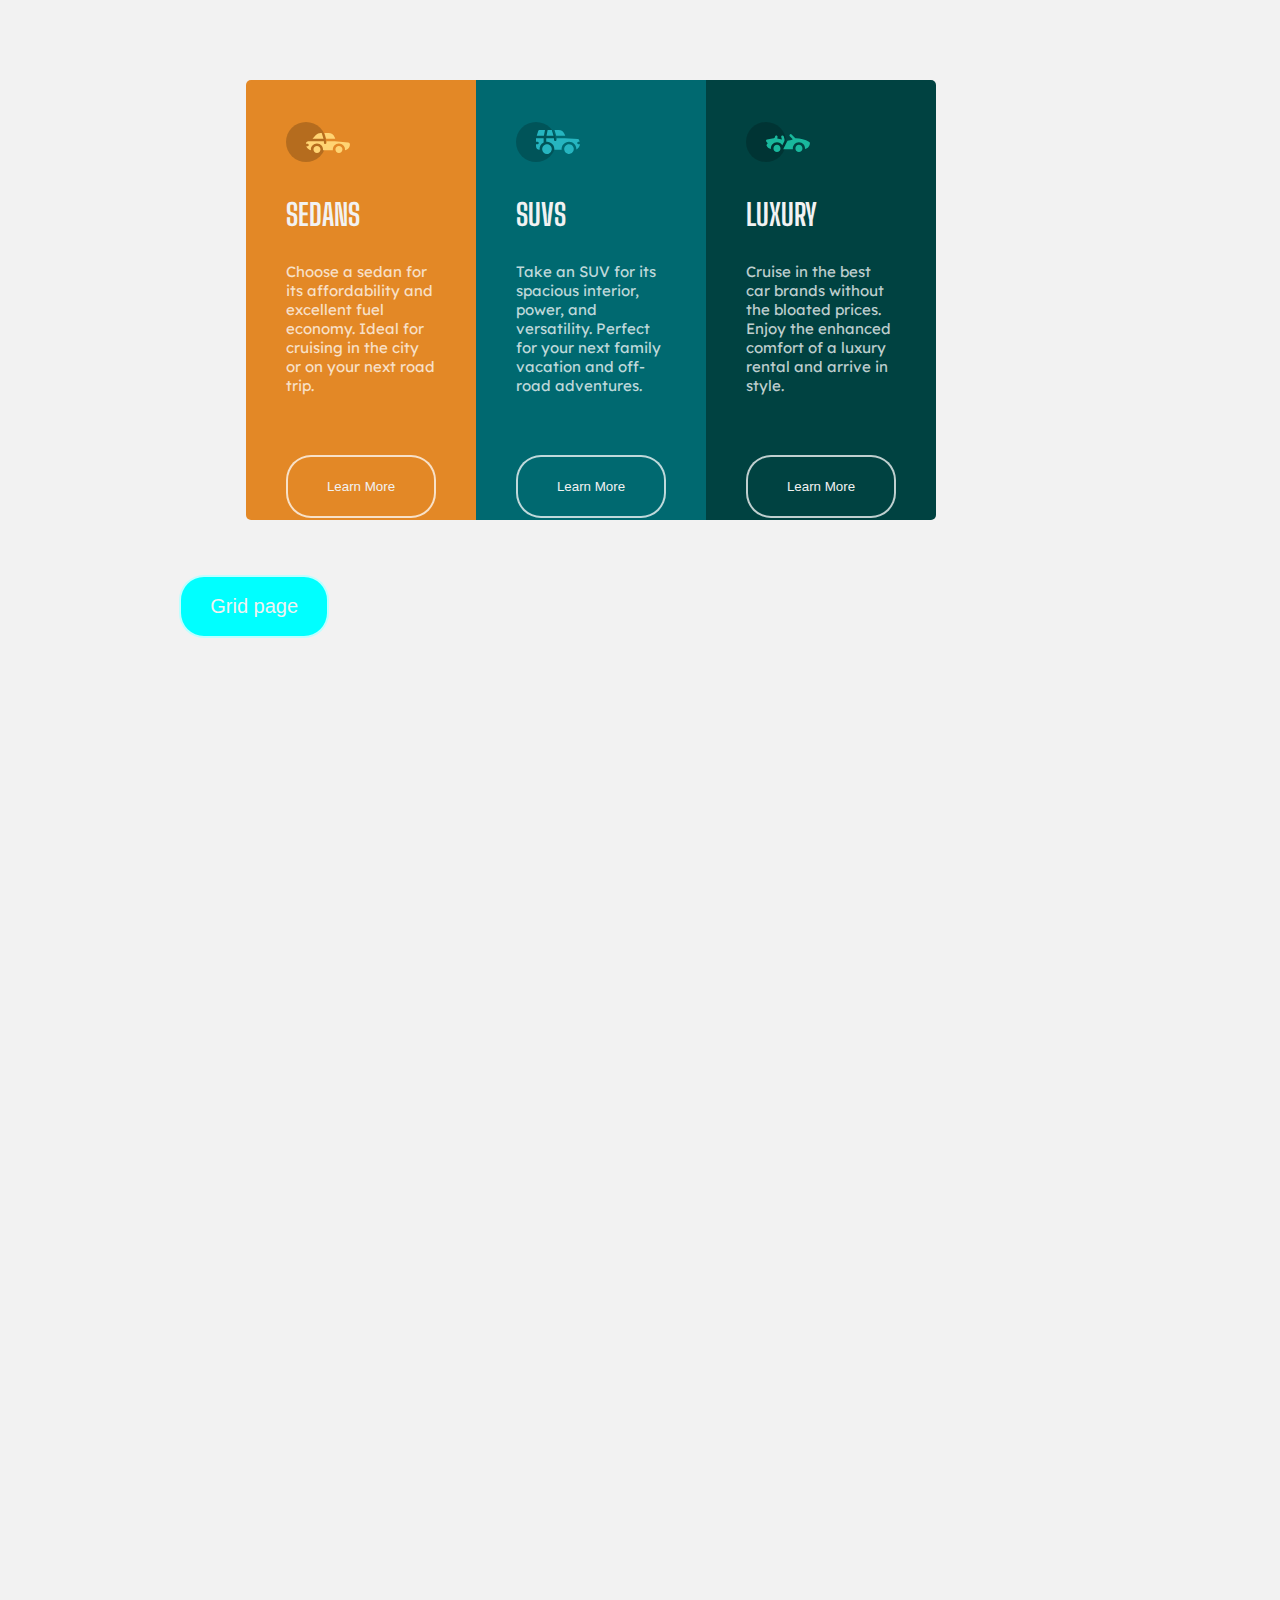
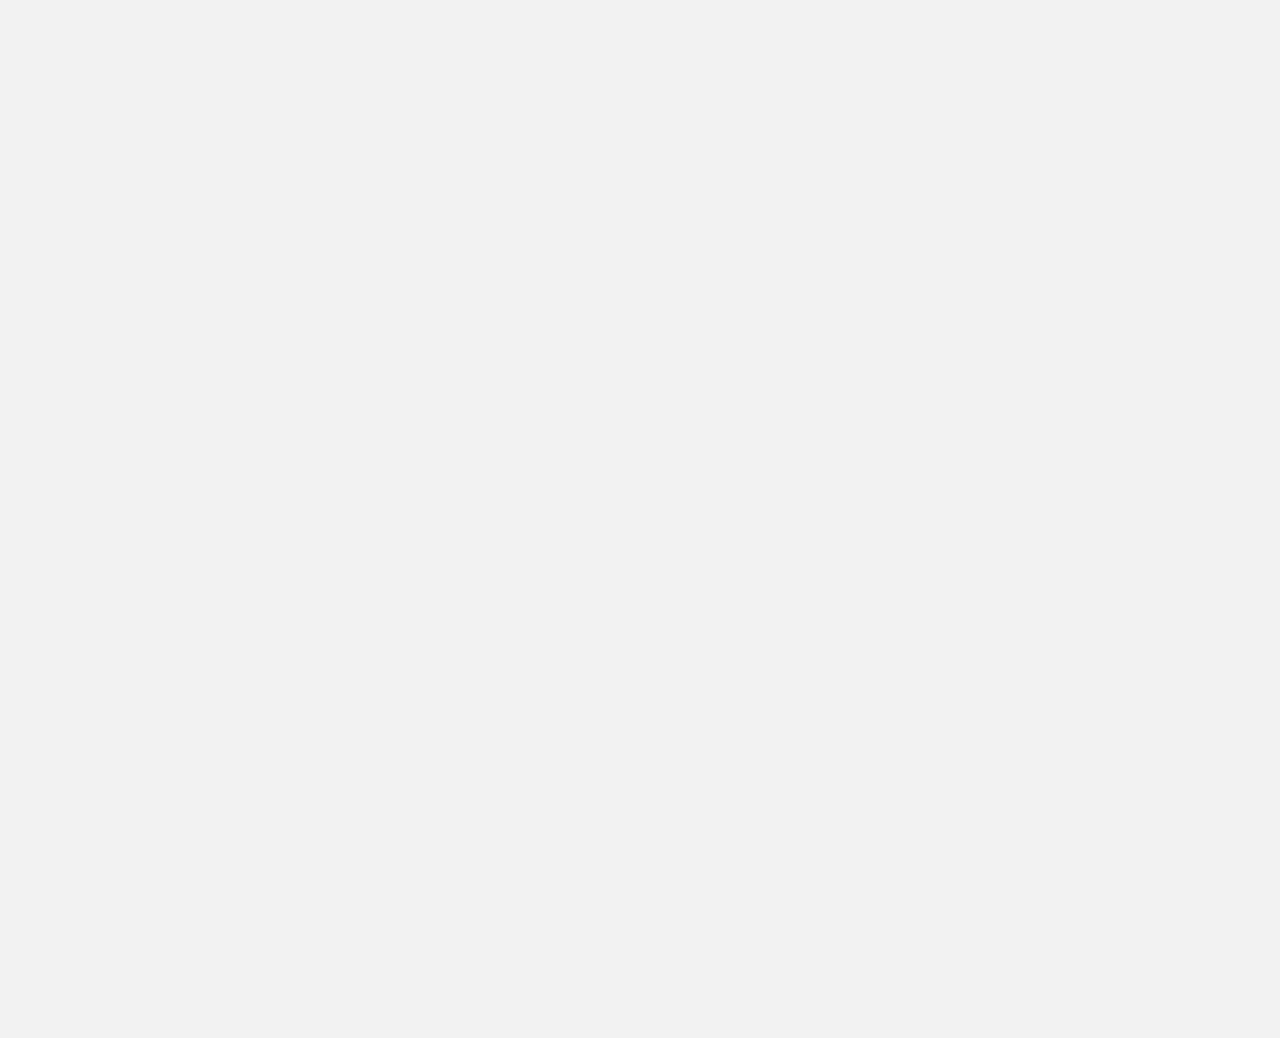
<file: index.html>
<!DOCTYPE html>
<html lang="en">
  <head>
    <meta charset="UTF-8" />
    <meta http-equiv="X-UA-Compatible" content="IE=edge" />
    <meta name="viewport" content="width=device-width, initial-scale=1.0" />
    <title>Css flexbox layout</title>
    <link rel="stylesheet" href="styles.css" />
  </head>
  <body>
    <main>
      <div id="main-div">
        <div class="sedans-div">
          <img src="./icon-sedans.svg" alt="svgsedan" />
          <h3>SEDANS</h3>
          <p>
            Choose a sedan for its affordability and excellent fuel economy.
            Ideal for cruising in the city or on your next road trip.
          </p>
          <button><a href="#">Learn More</a></button>
        </div>
        <div class="suv-div">
          <img src="./icon-suvs.svg" alt="icon-suvs" />
          <h3>SUVS</h3>
          <p>
            Take an SUV for its spacious interior, power, and versatility.
            Perfect for your next family vacation and off-road adventures.
          </p>
          <button><a href="#">Learn More</a></button>
        </div>
        <div class="luxury-div">
          <img src="./icon-luxury.svg" alt="icon-luxury" />
          <h3>LUXURY</h3>
          <p>
            Cruise in the best car brands without the bloated prices. Enjoy the
            enhanced comfort of a luxury rental and arrive in style.
          </p>
          <button><a href="#">Learn More</a></button>
        </div>
      </div>
      <button class="grid-button"><a href="https://hamdev05.github.io/my-14g-xx-zuri-task/grid.html">Grid page</a></button>
    </main>
  </body>
</html>
</file>
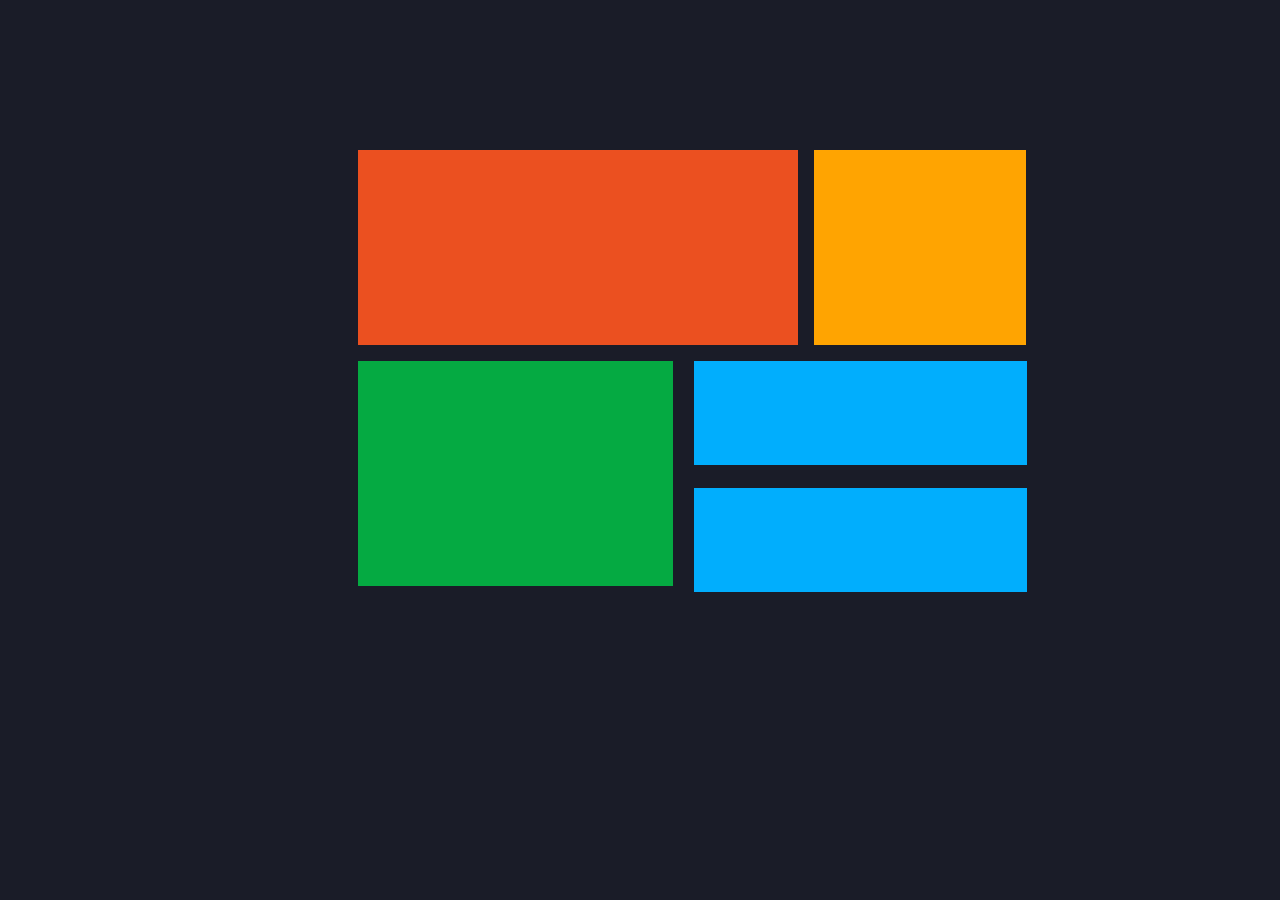
<file: grid.html>
<!DOCTYPE html>
<html lang="en">
  <head>
    <meta charset="UTF-8" />
    <meta http-equiv="X-UA-Compatible" content="IE=edge" />
    <meta name="viewport" content="width=device-width, initial-scale=1.0" />
    <title>Grid layout</title>
    <link rel="stylesheet" href="grid.css" />
  </head>
  <body>
    <main>
      <div class="div-a"></div>
      <div class="div-b"></div>
      <div class="div-c"></div>
      <aside id="de-div">
        <div class="div-d"></div>
        <div class="div-e"></div>
      </aside>
    </main>
  </body>
</html>
</file>
<file: styles.css>
@import url("https://fonts.googleapis.com/css2?family=Big+Shoulders+Display:wght@600;700&family=Lexend+Deca&display=swap");
* {
  margin: 0px;
  padding: 0px;
}
body {
  background-color: hsl(0, 0%, 95%);
  font-size: 15px;
}
main {
  width: 72%;
  margin: auto;
  height: 30vh;
}
#main-div {
  width: 72%;
  margin: 80px;
  padding: 0px 20px 0px -10px;
  display: flex;
  justify-content: center;
  align-items: center;
  background-size: contain;
}
.sedans-div {
  background-color: hsl(31, 77%, 52%);
  padding: 40px;
  height: 360px;
    border-top-left-radius: 5px;
    border-bottom-left-radius: 5px;
}
.suv-div {
  background-color: hsl(184, 100%, 22%);
  padding: 40px;
  height: 360px;
}
.luxury-div {
  background-color: hsl(179, 100%, 13%);
  padding: 40px;
  height: 360px;
      border-top-right-radius: 5px;
        border-bottom-right-radius: 5px;
}
p {
  color: hsla(0, 0%, 100%, 0.75);
  padding-bottom: 4em;
  font-size: 15px;
  font-family: "Lexend Deca", sans-serif;
}
img {
  padding-top: 0.1em;
  padding-bottom: 2em;
}
h3 {
  color: hsl(0, 0%, 95%);
  font-size: 30px;
  font-family: "Big Shoulders Display", cursive;
  padding-bottom: 30px;
}
button {
  color: hsl(0, 0%, 95%);
  background-color: inherit;
  border: 2px solid hsla(0, 0%, 100%, 0.75);
  border-radius: 25px;
  width: 150px;
  height: 7vh;
  margin-bottom: 100em;
}
button a {
  color: hsl(0, 0%, 95%);
  background-color: inherit;
  text-decoration: none;
  text-align: center;
}
.grid-button{
  background-color: aqua;
  font-size: 20px;
  margin-top: -250px;
  align-self: center;
  justify-content: center;
}
</file>
<file: grid.css>
body {
  background-color: rgba(26, 28, 40, 255);
}
main {
  display: grid;
  grid-template-areas:
    "a a b"
    "c d e";
  margin: 150px 300px 150px 350px;
  gap: 16px;
  width: 20%;
  height: 50vh;
}
main div {
  padding: 4.5em;
  text-align: center;
  font-size: large;
}
.div-a {
  background-color: rgba(235, 80, 32, 255);
  grid-area: a;
  font-size: 20px;
  width: 260px;
}
.div-b {
  background-color: rgba(255, 164, 1, 255);
  grid-area: b;
  width: 50px;
}
.div-c {
  background-color: rgba(5, 170, 66, 255);
  grid-area: c;
  font-size: 15px;
  width: 180px;
  height: 90px;
}
.div-d {
  background-color: rgba(1, 174, 253, 255);
  grid-area: d;
  font-size: 11px;
  height: 5px;
}
.div-e {
  background-color: rgba(1, 174, 253, 255);
  grid-area: e;
  font-size: 11px;
  height: 5px;
}
aside {
  display: grid;
  width: 320%;
  grid-template-areas:
    "d"
    "e";
  gap: 16px;
}
</file>
